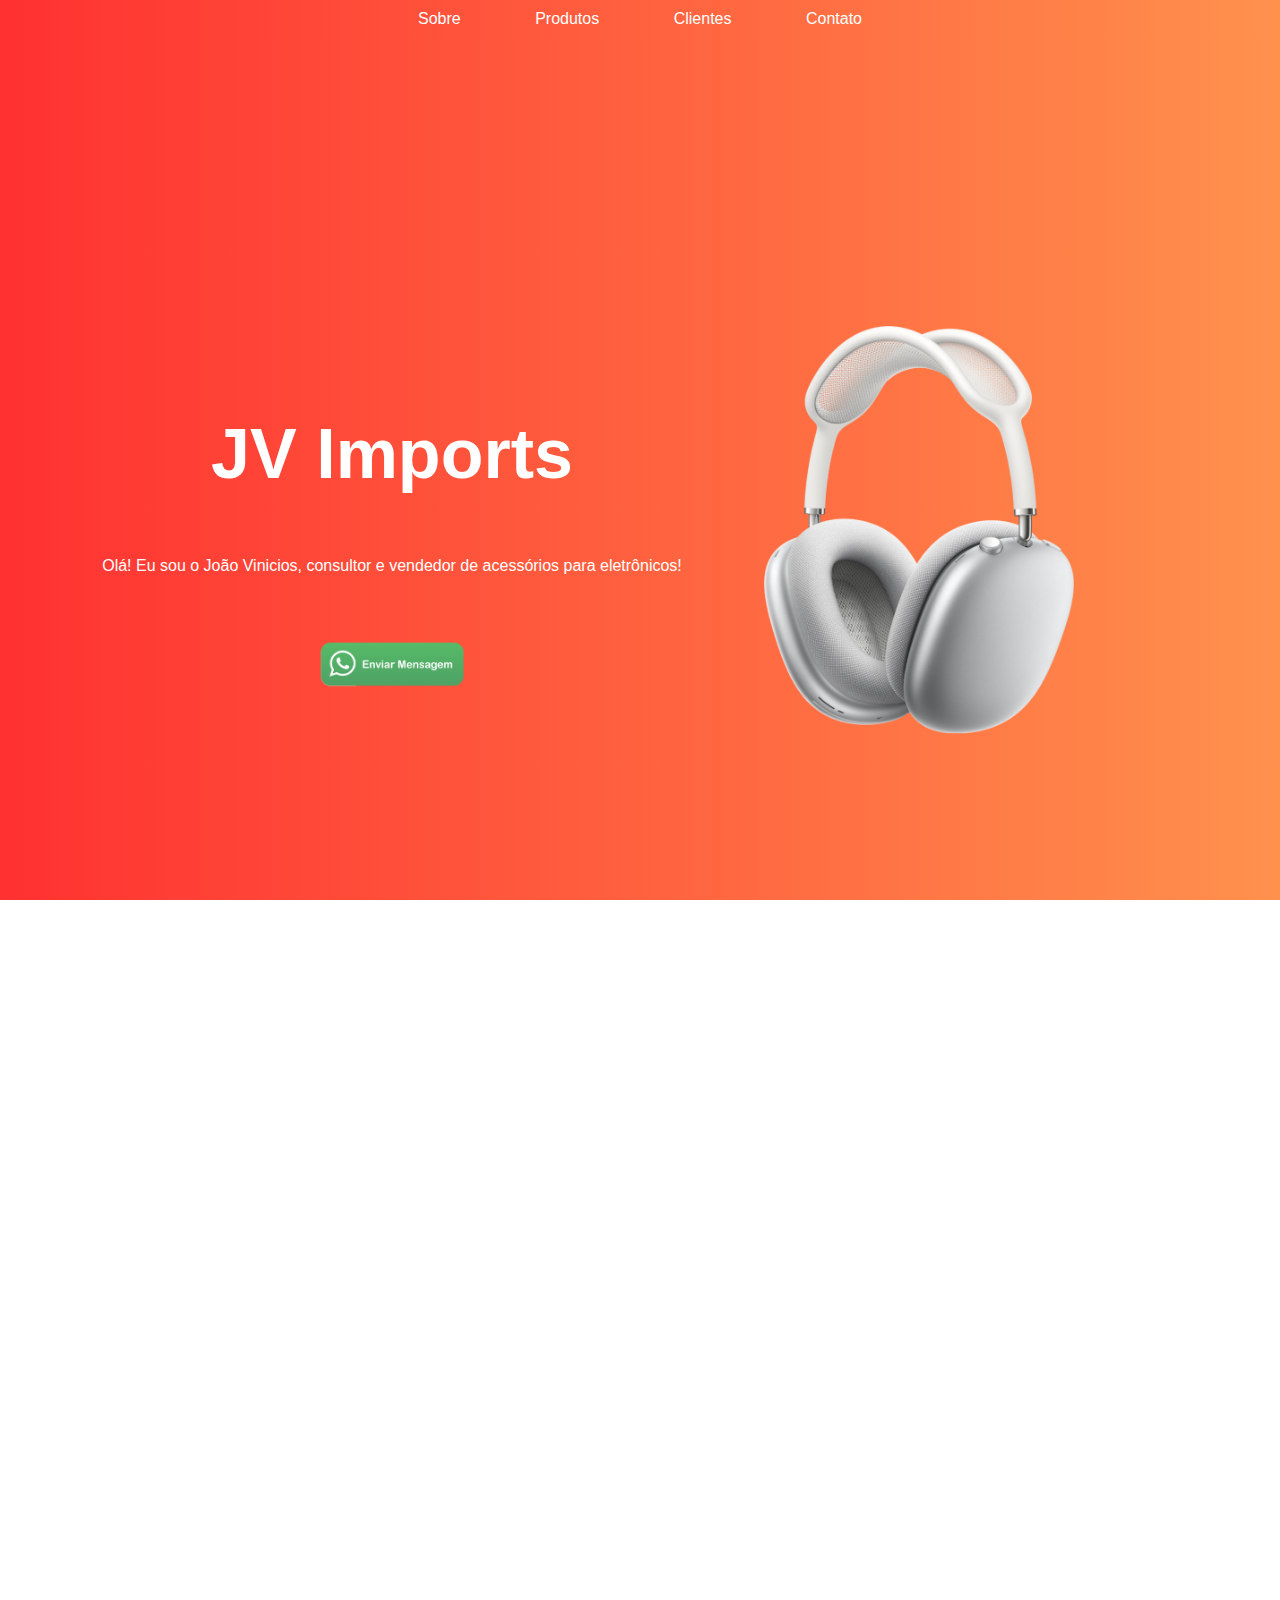
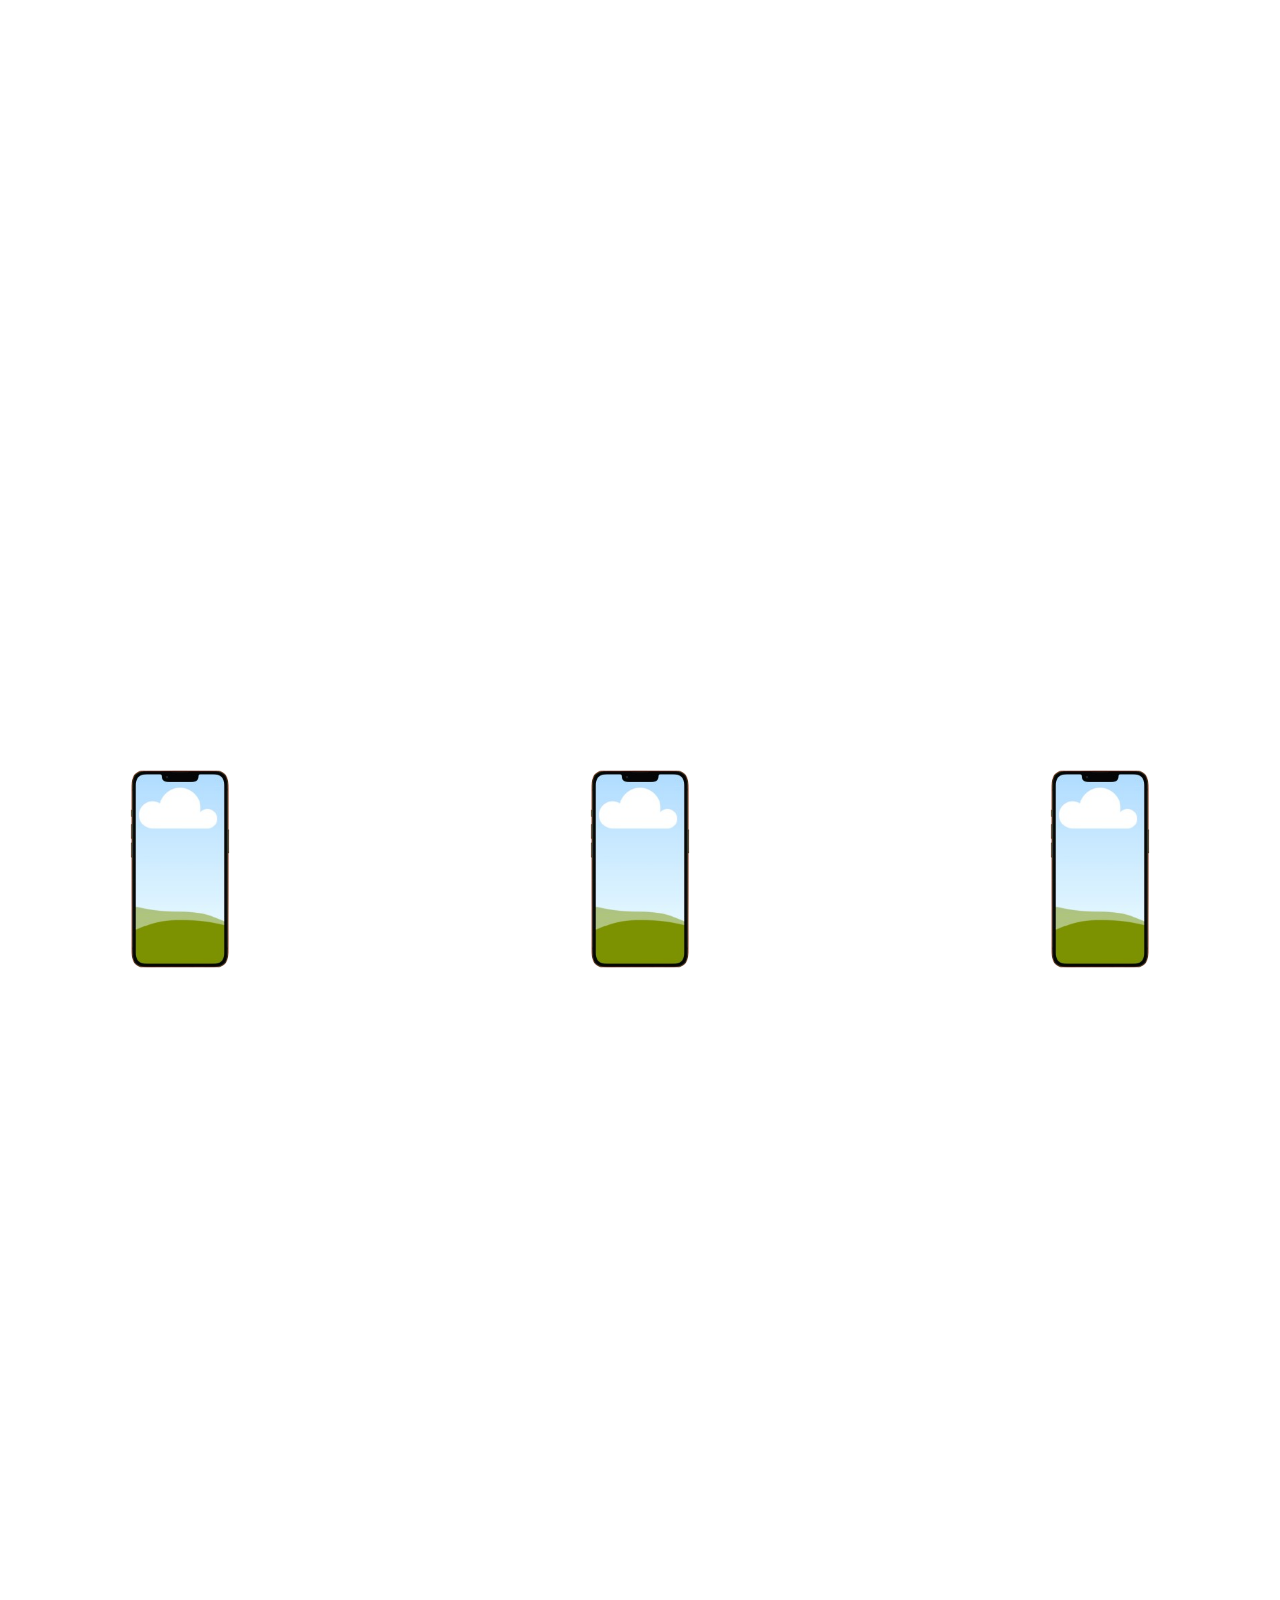
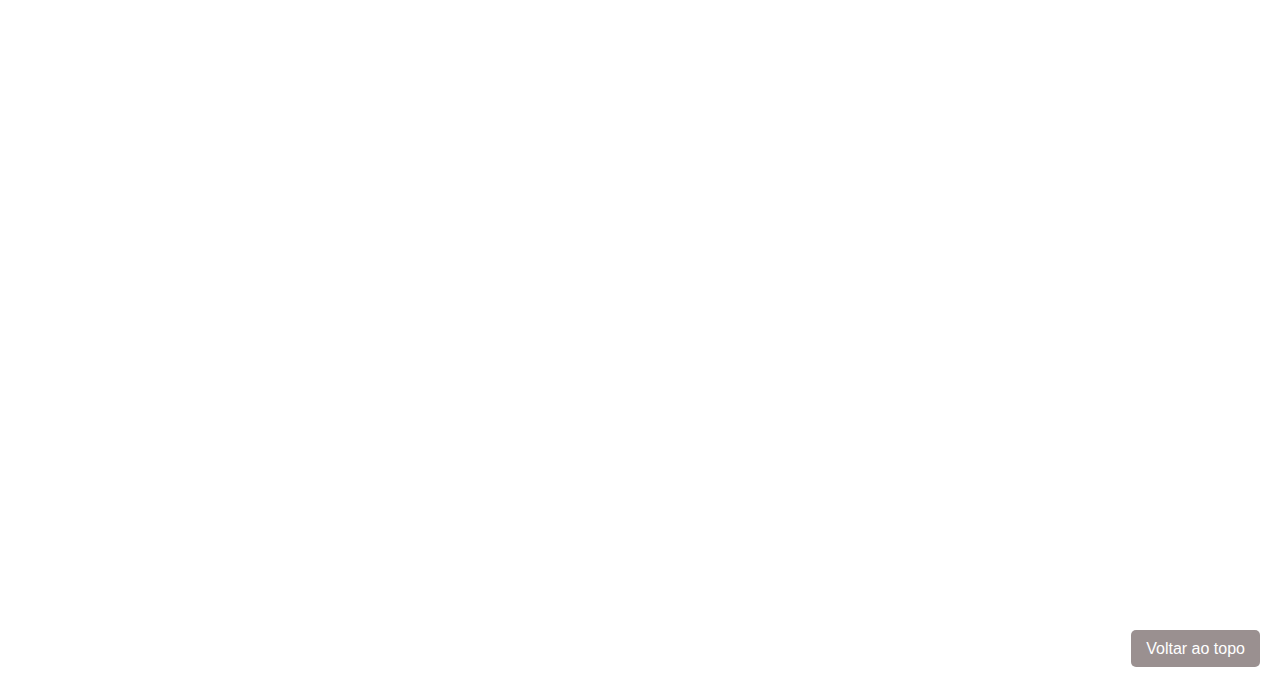
<file: index.html>
<!DOCTYPE html>
<html lang="pt-BR">

<head>
    <meta charset="UTF-8">
    <meta name="viewport" content="width=device-width, initial-scale=1.0">
    <title>JV Imports</title>
    <link rel="stylesheet" href="style.css">
</head>

<body>
    <div class="top-bar">
        <a href="#sobre">Sobre</a>
        <a href="#produtos">Produtos</a>
        <a href="#clientes">Clientes</a>
        <a href="#contato">Contato</a>
    </div>

    <div class="container">
        <div id="sobre" class="section">
            <div class="split-section-parent">
                <div class="left-content">
                    <h1>JV Imports</h1>
                    <p>Olá! Eu sou o João Vinicios, consultor e vendedor de acessórios para eletrônicos!</p>
                    <a href="https://wa.me/55319714925400?text=Olá%2C%20tenho%20uma%20dúvida!">
                        <img src="img/icon_3_botaowhatsapp.png" alt="Ícone inicial" class="icone">
                    </a>
                </div>
                <div class="right-content">
                    <img src="img/icon_2_headset.png" alt="Imagem fone" class="responsive-img">
                </div>
            </div>
        </div>

        <div id="produtos" class="section">
            <h2>Produtos</h2>
            <p>Oferecemos uma variedade de produtos para atender às suas necessidades. Desde soluções personalizadas de
                software até aplicativos móveis inovadores, estamos aqui para ajudar você a alcançar seus objetivos.</p>
            <div class="product-images">
                <img src="img/icon_4_sombra_quadrada.png" alt="Imagem moldura" class="responsive-img">
                <img src="img/icon_4_sombra_quadrada.png" alt="Imagem moldura" class="responsive-img">
                <img src="img/icon_4_sombra_quadrada.png" alt="Imagem moldura" class="responsive-img">
            </div>
        </div>

        <div id="clientes" class="section">
            <h2>Clientes</h2>
            <p>Depoimentos de clientes</p>
            <div class="clientes-image">
                <img src="img/icon_5_iphone_wpp.png" alt="Imagem clientes" class="responsive-img">
                <img src="img/icon_5_iphone_wpp.png" alt="Imagem clientes" class="responsive-img">
                <img src="img/icon_5_iphone_wpp.png" alt="Imagem clientes" class="responsive-img">
            </div>
        </div>

        <div id="contato" class="section">
            <h2>Contato</h2>
            <p>Entre em contato conosco para saber mais sobre nossos serviços e como podemos ajudar você. Email:
                contato@joaosilva.com | Telefone: (11) 1234-5678</p>
        </div>

        <div id="topo">
            <a href="#top">Voltar ao topo</a>
        </div>
    </div>
</body>

</html>
</file>
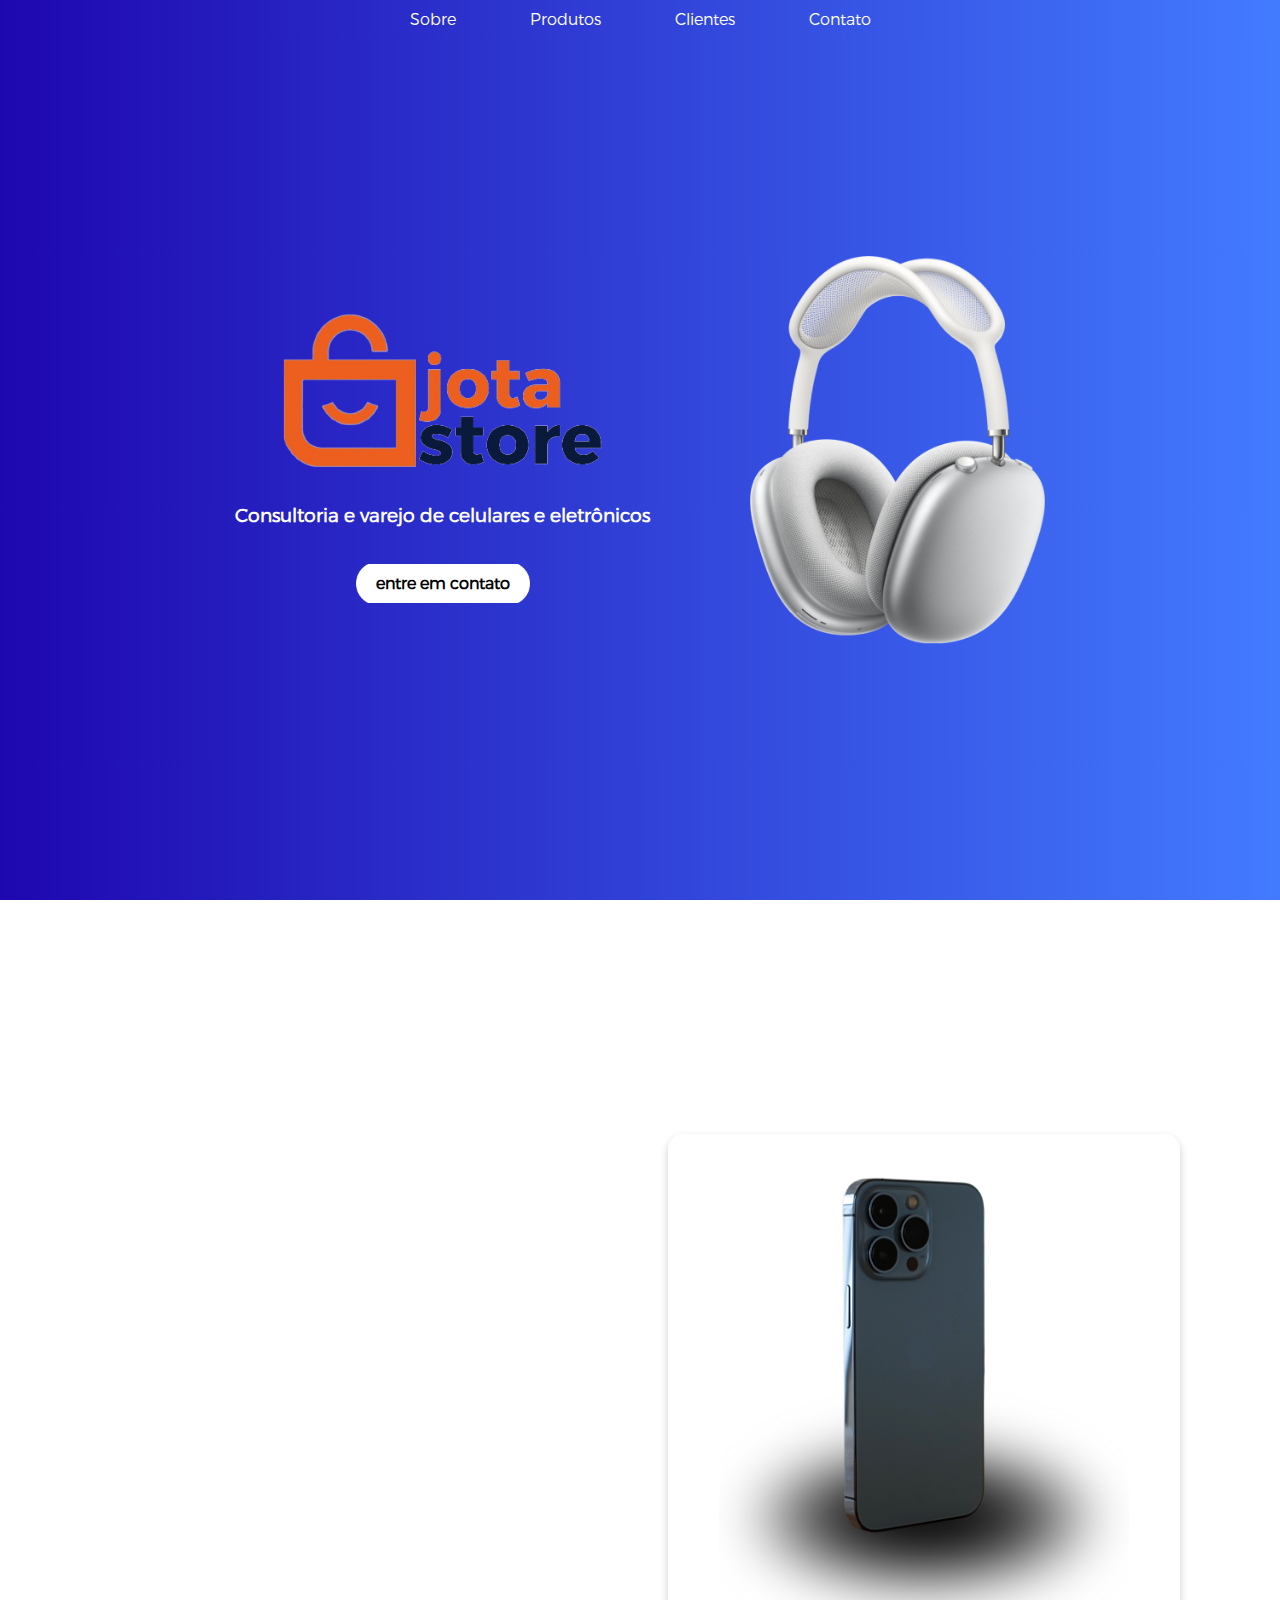
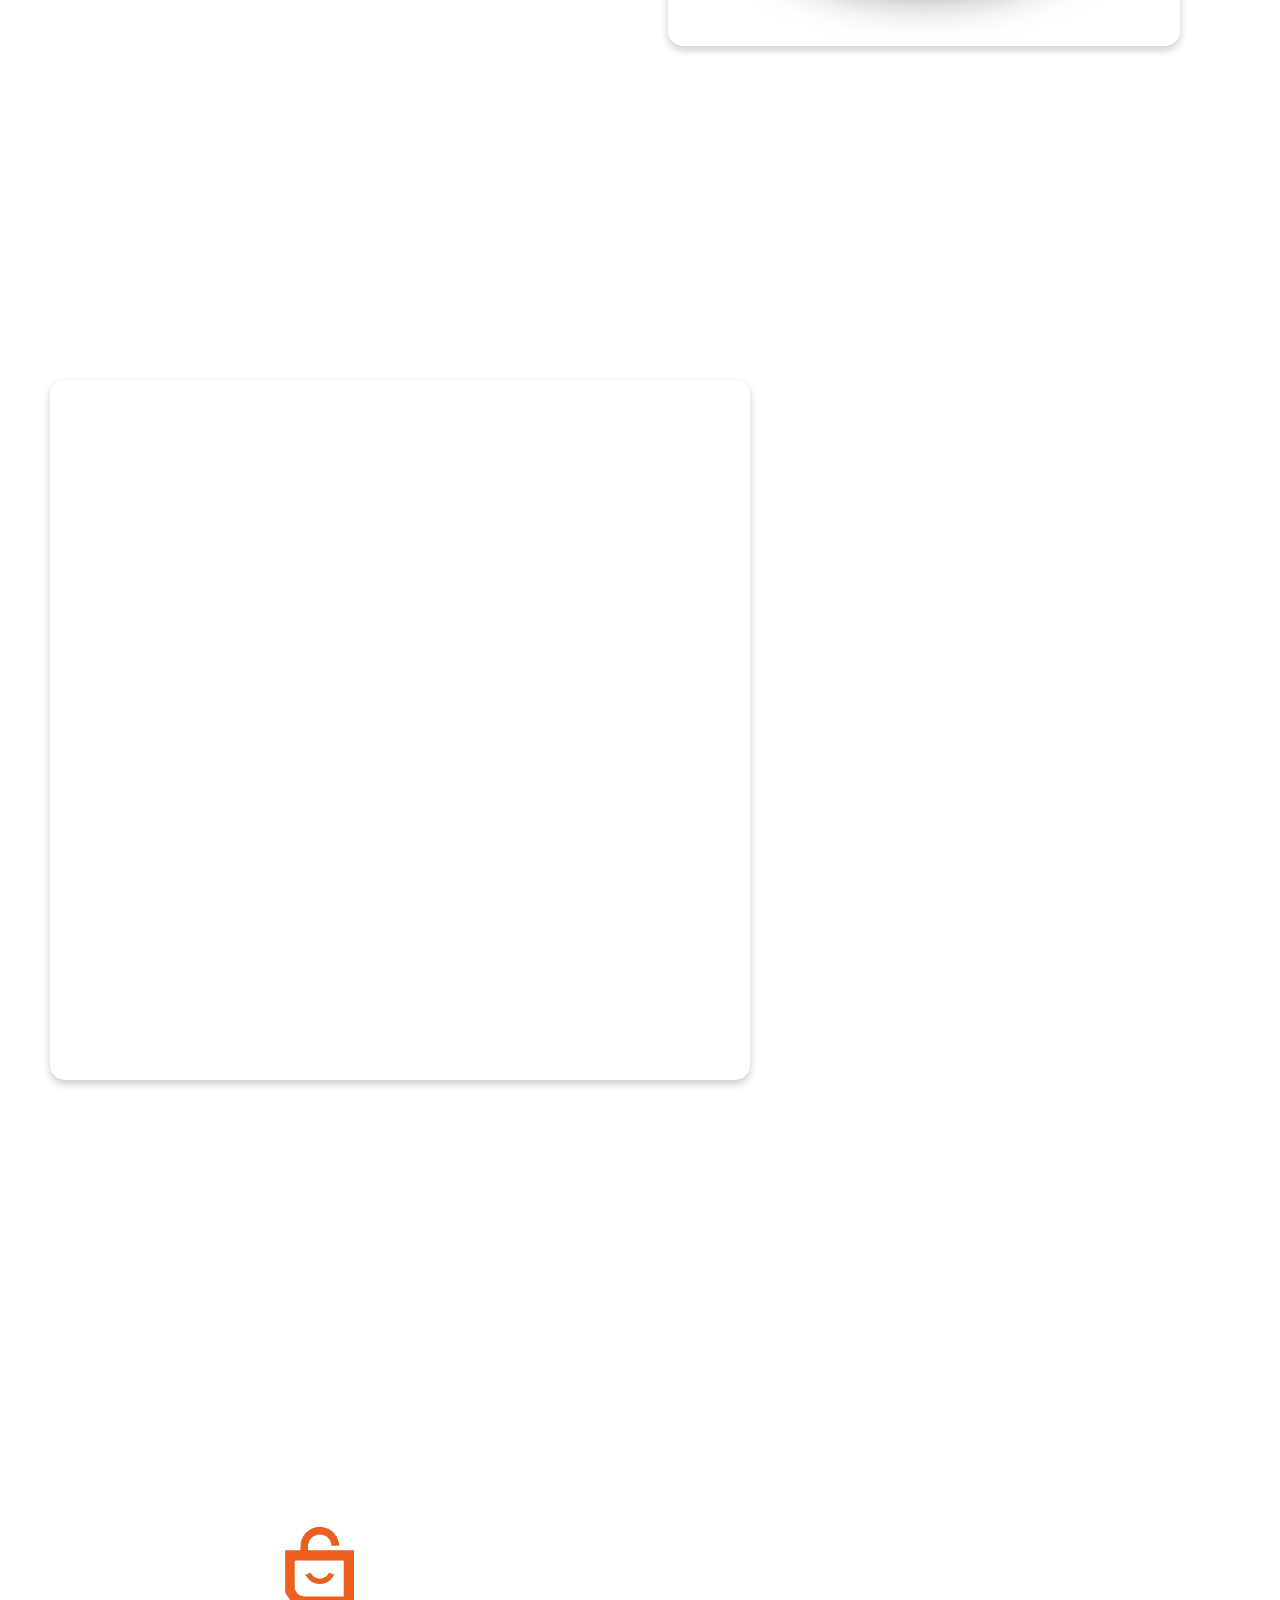
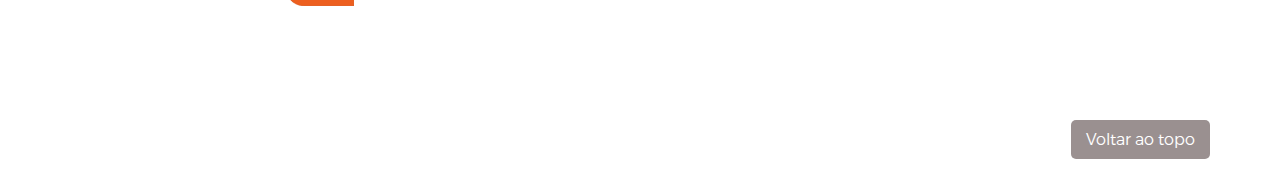
<file: src/index.html>
<!DOCTYPE html>
<html lang="pt-BR">

<head>
    <meta charset="UTF-8" />
    <meta name="viewport" content="width=device-width, initial-scale=1.0" />
    <title>Jota Store</title>
    <link rel="stylesheet" href="style.css" />
    <link rel="icon" href="img/icon_site.png" type="image/x-icon" />
</head>

<body>
    <div class="top-bar">
        <a href="#sobre">Sobre</a>
        <a href="#produtos">Produtos</a>
        <a href="#clientes">Clientes</a>
        <a href="#contato">Contato</a>
    </div>

    <div id="sobre" class="section">
        <div class="left-content">
            <img src="img/logo_jota_store.png" alt="Logotipo Jota Store" class="logo" />
            <h3 class="light-font">
                Consultoria e varejo de celulares e eletrônicos
            </h3>
            <a href="https://wa.me/55319714925400?text=Olá%2C%20tenho%20interesse%20nos%20produtos!"
                class="botao-contato">
                entre em contato
            </a>
        </div>
        <div class="right-content">
            <img src="img/home_headset.png" alt="Imagem fone" class="responsive-img" />
        </div>
    </div>
    <div id="produtos" class="section">
        <div class="text-product">
            <h2>Produtos</h2>
            <p>
                Oferecemos uma variedade de produtos para atender às suas
                necessidades. Todos com procedência, qualidade e garantia. Na Jota
                Store, você encontra desde celulares, capinhas, películas,
                smartwatches, fones de ouvido, caixas de som e muito mais! Produtos
                novos e seminovos com garantia de qualidade, prontos para proporcionar
                a melhor experiência para você.
            </p>
        </div>
        <div class="product-carousel">
            <div class="carousel-container">
                <div class="carousel-slide">
                    <img src="img/product_cellphone.png" alt="Imagem 1" />
                    <img src="img/product_smartwatch.png" alt="Imagem 2" />
                    <img src="img/product_headset.png" alt="Imagem 3" />
                    <img src="img/product_cable.png" alt="Imagem 4" />
                </div>
            </div>
            <a class="prev" onclick="plusSlides(-1)">&#10094;</a>
            <a class="next" onclick="plusSlides(1)">&#10095;</a>
        </div>
    </div>

    <div id="clientes" class="section column-reverse">
        <div class="clientes-carousel">
            <div class="carousel-container">
                <div class="carousel-slide">
                    <img src="img/cliente_4.jpg" alt="Imagem 1" />
                    <img src="img/cliente_1.jpg" alt="Imagem 2" />
                    <img src="img/cliente_2.jpg" alt="Imagem 3" />
                    <img src="img/cliente_3.jpg" alt="Imagem 4" />
                    <img src="img/cliente_5.jpg" alt="Imagem 5" />
                </div>
            </div>
            <a class="prev" onclick="plusSlidesClientes(-1)">&#10094;</a>
            <a class="next" onclick="plusSlidesClientes(1)">&#10095;</a>
        </div>
        <div class="text-product">
            <h2>Clientes</h2>
            <p>
                Na Jota Store, temos o privilégio de contar com a confiança e o apoio
                de nossos valiosos clientes. Cada mensagem de agradecimento e cada
                feedback positivo nos motiva a continuar oferecendo produtos de alta
                qualidade e um atendimento excepcional. Agradecemos de coração por
                fazer parte da nossa jornada e por escolher a Jota Store como sua loja
                de confiança. Continuaremos nos dedicando para superar suas
                expectativas e oferecer sempre o melhor.
            </p>
        </div>
    </div>

    <footer id="contato">
        <div class="contact-content">
            <h2>Entre em contato com a gente!</h2>
            <div class="contact-info">
                <h3 class="light-font">Somos de Itabira-MG</h3>
                <h3 class="light-font">Realizamos entregas a domicílio</h3>
            </div>
            <div class="social-media">
                <h3 class="light-font">Também estamos nas redes sociais!</h3>
                <div class="social-logos">
                    <a href="https://www.facebook.com/joao.viniciow?mibextid=LQQJ4d"><img src="img/icone_facebook.png"
                            alt="Facebook" class="icon" /></a>
                    <a href="https://www.instagram.com/joao.viniciow?igsh=MWRkMHo2MGUwMnZkOA=="><img
                            src="img/icone_instagram.png" alt="Instagram" class="icon" /></a>
                    <a href="https://wa.me/55319714925400?text=Olá%2C%20tenho%20interesse%20nos%20produtos!"><img
                            src="img/icone_whatsapp.png" alt="WhatsApp" class="icon" /></a>
                </div>
            </div>
            <div>
                <img src="img/icon_site.png" class="site-icon" />
            </div>
        </div>
        <div class="contact-map-placeholder">
            <iframe
                src="https://www.google.com/maps/embed?pb=!1m18!1m12!1m3!1d7513.29880426336!2d-43.22743015425888!3d-19.684957524738373!2m3!1f0!2f0!3f0!3m2!1i1024!2i768!4f13.1!3m3!1m2!1s0xa5a6dabb9e61b3%3A0x8c1c1b1d94caf5c2!2sBarreiro%2C%20Itabira%20-%20MG!5e0!3m2!1spt-PT!2sbr!4v1717459759014!5m2!1spt-PT!2sbr"
                style="border: 0" allowfullscreen="" loading="lazy"
                referrerpolicy="no-referrer-when-downgrade"></iframe>
        </div>
    </footer>

    <div id="topo">
        <a href="#top">Voltar ao topo</a>
    </div>

    <script src="script.js"></script>
</body>

</html>
</file>
<file: style.css>
body {
    font-family: Arial, sans-serif;
    margin: 0;
    padding: 0;
    box-sizing: border-box;
    color: white;
    background: linear-gradient(90deg, #ff3131, #ff914d);
    background-attachment: fixed;
}

.top-bar {
    position: fixed;
    top: 0;
    width: 100%;
    background: linear-gradient(90deg, #ff3131, #ff914d);
    color: white;
    text-align: center;
    padding: 10px 0;
    z-index: 1000;
}

.top-bar a {
    color: white;
    margin: 0 35px;
    text-decoration: none;
}

.top-bar a:hover {
    color: #9a9090;
}

#left-content,
h1 {
    font-size: 70px;
}

.right-content {
    animation: swingImage 6s ease-in-out 2;
    animation-fill-mode: forwards;
}

@keyframes swingImage {
    0% {
        transform: rotate(0deg);
    }

    25% {
        transform: rotate(15deg);
    }

    50% {
        transform: rotate(0deg);
    }

    75% {
        transform: rotate(-15deg);
    }

    100% {
        transform: rotate(0deg);
    }
}

.container {
    margin-top: 60px;
    padding: 0;
}

.section {
    min-height: 100vh;
    display: flex;
    flex-direction: column;
    justify-content: center;
    align-items: center;
    text-align: center;
    padding: 20px;
}

.split-section-parent {
    display: flex;
    width: 100%;
    align-items: center;
}

.split-section {
    display: flex;
    justify-content: space-between;
    align-items: center;
    width: 100%;
    text-align: left;
}

.left-content {
    width: 60%;
}

.right-content {
    width: 25%;
}

.left-content {
    display: flex;
    flex-direction: column;
    justify-content: center;
    align-items: center;
    text-align: center;
}

.right-content {
    display: flex;
    justify-content: center;
    align-items: center;
    width: 25%;
}

.left-content img {
    width: 150px;
    height: auto;
}

.right-content img {
    width: 100%;
    height: auto;
}

#topo {
    display: block;
    text-align: right;
    margin-top: 20px;
    margin-bottom: 20px;
}

#topo a {
    color: white;
    background-color: #9a9090;
    padding: 10px 15px;
    text-decoration: none;
    border-radius: 5px;
    margin: 20px;
}

.icone {
    width: 100px;
    margin-top: 3rem;
    transition: box-shadow 0.3s ease, transform 0.3s ease;
}

.icone:hover {
    box-shadow: 0 4px 8px rgba(0, 0, 0, 0.3);
    transform: scale(1.05);
}

.product-images {
    display: flex;
    justify-content: center;
    gap: 20px;
}

.product-images img {
    width: 250px;
    height: auto;
}

.clientes-image {
    display: flex;
    justify-content: center;
    align-items: center;
    gap: 10px;
}

.clientes-image img {
    width: 450px;
    height: auto;
}

@media (max-width: 600px) {
    .top-bar a {
        display: block;
        margin: 10px 0;
    }

    .split-section {
        flex-direction: column;
        height: auto;
    }

    .left-content,
    .right-content {
        width: 100%;
        text-align: center;
    }

    .left-content img,
    .right-content img {
        width: 80%;
        height: auto;
    }

    .icone {
        width: 100px;
        height: auto;
        margin-top: 20px;
    }

    .product-images {
        flex-direction: column;
        gap: 10px;
    }

    .clientes-image {
        flex-direction: column;
        gap: 10px;
    }
}
</file>
<file: src/style.css>
@font-face {
    font-family: 'Montserrat';
    src: url('fonts/Montserrat-Arabic Regular 400.otf') format('opentype');
    font-weight: 400;
    font-style: normal;
}

@font-face {
    font-family: 'MontserratLight';
    src: url('fonts/Montserrat-Arabic Light 300.otf') format('opentype');
    font-weight: 300;
    font-style: normal;
}

* {
    scroll-behavior: smooth;
}

::-webkit-scrollbar {
    width: 8px;
}

::-webkit-scrollbar-thumb {
    background-color: #888;
    border-radius: 6px;
}

::-webkit-scrollbar-thumb:hover {
    background-color: #555;
}

::-webkit-scrollbar-track {
    background: #7777;
    border-radius: 10px;
}

::-webkit-scrollbar-track:hover {
    background: transparent;
}

body {
    font-family: 'MontserratLight', sans-serif;
    box-sizing: border-box;
    color: white;
    background: linear-gradient(90deg, #1E07AF, #437BFF);
    background-attachment: fixed;
    overflow-x: hidden;
    max-width: 1700px;
    margin: 0 auto;
    padding: 0 50px;
    display: flex;
    flex-direction: column;
    gap: 40px;

    @media (max-width: 800px) {
        padding-top: 200px;
    }

}

.top-bar {
    position: fixed;
    top: 0;
    width: 100%;
    background: linear-gradient(90deg, #1E07AF, #437BFF);
    color: white;
    text-align: center;
    padding: 10px 0;
    z-index: 1000;
    left: 0;
}

.top-bar a {
    color: white;
    margin: 0 35px;
    text-decoration: none;
}

.top-bar a:hover {
    color: #9a9090;
}

h1,
h2,
h3 {
    font-family: 'Montserrat', sans-serif;
}

#left-content,
h1 {
    font-size: 70px;
}

.right-content {
    animation: swingImage 6s linear infinite;
    animation-fill-mode: forwards;
}

@keyframes swingImage {
    0% {
        transform: rotate(0deg);
    }

    25% {
        transform: rotate(3deg);
    }

    50% {
        transform: rotate(6deg);
    }

    75% {
        transform: rotate(3deg);
    }

    100% {
        transform: rotate(0deg);
    }
}

.section {
    display: flex;
    width: 100%;
    align-items: center;
    height: 100vh;
    justify-content: center;
    column-gap: 100px;

    @media(max-width: 800px) {
        flex-direction: column-reverse;
        justify-content: center;
        gap: 40px;
        height: auto;
    }
}

footer {
    display: flex;
    width: 100%;
    align-items: center;
    height: auto;
    justify-content: center;
    column-gap: 100px;

    @media(max-width: 800px) {
        flex-direction: column-reverse;
        justify-content: center;
        gap: 40px;
        height: auto;
    }
}

.text-product {
    text-align: left;
    flex: 1.5;
    padding-right: 20px;
    font-size: 20px;
}

.product-images {
    flex: 1;
    text-align: center;
}

.split-section {
    display: flex;
    justify-content: space-between;
    align-items: center;
    width: 100%;
    text-align: left;
}

.left-content {
    width: auto;
    display: flex;
    flex-direction: column;
    justify-content: center;
    align-items: center;
    text-align: center;
    padding: 0;
}

.right-content {
    width: 25%;
    display: flex;
    justify-content: center;
    align-items: center;
}

.left-content img {
    width: 150px;
    height: auto;
    margin-bottom: 0;
}

.right-content img {
    width: 100%;
    height: auto;

    @media(max-width: 800px) {
        width: 40vw;
    }
}

.logo-container {
    display: flex;
    justify-content: center;
}

.logo {
    width: 400px !important;
    max-width: 100%;
    height: auto;
    margin-bottom: 0;
}

.left-content h3 {
    margin-top: 10px;
    margin-bottom: 0;
    padding: 0;
}

#topo {
    display: block;
    text-align: right;
    margin-top: 20px;
    margin-bottom: 20px;
}

#topo a {
    color: white;
    background-color: #9a9090;
    padding: 10px 15px;
    text-decoration: none;
    border-radius: 5px;
    margin: 20px;
}

.icone {
    width: 100px;
    margin-top: 3rem;
    transition: box-shadow 0.3s ease, transform 0.3s ease;
}

.icone:hover {
    box-shadow: 0 4px 8px rgba(0, 0, 0, 0.3);
    transform: scale(1.05);
}

.product-images {
    display: flex;
    justify-content: center;
    gap: 20px;
}

.product-images img {
    width: 480px;
    height: auto;
}

.clientes-image {
    display: flex;
    justify-content: center;
    align-items: center;
    gap: 10px;
}

.clientes-image img {
    width: 100%;
    height: auto;
}

.botao-contato {
    margin-top: 37px;
    display: inline-block;
    padding: 10px 20px;
    font-size: 16px;
    font-weight: bold;
    color: black;
    text-align: center;
    text-decoration: none;
    background-image: url('img/home_screen_button.png');
    background-size: cover;
    background-position: center;
    border: none;
    border-radius: 5px;
    cursor: pointer;
    position: relative;
    transition: background-color 0.3s ease;
    z-index: 1;
}

.botao-contato:hover {
    background-color: rgba(0, 0, 0, 0.1);
}

#contato .contact-container {
    display: flex;
    justify-content: center;
    align-items: center;
    width: 100%;
    max-width: 1200px;
}

#contato .contact-content {
    flex: 1;
    text-align: center;
}

#contato .contact-map-placeholder {
    flex: 1;
    display: flex;
    justify-content: center;
    align-items: center;
}

.contact-map-placeholder iframe {
    width: 100%;
    height: 450px;

    @media(max-width: 800px) {
        width: 100%;
        height: 300px;
    }
}

#contato .contact-map {
    width: 100%;
    height: 100%;
    max-width: 500px;
    max-height: 400px;
    border-radius: 15px;
    border: none;
}

#contato h2,
#contato h3 {
    margin: 0 0 10px 0;
}

#contato .social-media a {
    margin: 0 10px;
}

.social-logos {
    display: flex;
    align-items: center;
    gap: 10px;
    justify-content: center;
}

.clientes-section .clientes-carousel img {
    width: 100%;
    height: auto;
    border-radius: 15px;
    box-shadow: 0 4px 8px rgba(0, 0, 0, 0.2);
}

.site-icon {
    width: 100px;
    height: auto;
    margin-top: 60px;
}

.icon {
    width: 50px;
    height: auto;
    transition: box-shadow 0.3s ease, transform 0.3s ease;
}

.icon:hover {
    box-shadow: 0 4px 8px rgba(0, 0, 0, 0.3);
    transform: scale(1.05);
}

.light-font {
    font-family: 'MontserratLight', sans-serif;
}

@media (max-width: 600px) {
    .top-bar a {
        display: block;
        margin: 10px 0;
    }

    #contato .contact-container {
        flex-direction: column;
        align-items: flex-start;
    }

    #contato .contact-content {
        width: 100%;
        text-align: center;
    }

    #contato .contact-map-placeholder {
        width: 100%;
        display: flex;
        justify-content: center;
        align-items: center;
        margin-top: 20px;
    }

    #contato .contact-map {
        max-width: 100%;
        height: auto;
        border-radius: 15px;
    }

    .clientes-section {
        flex-direction: column;
        align-items: flex-start;
    }

    .clientes-section .text-client {
        padding-left: 0;
        margin-top: 20px;
    }
}

.product-carousel {
    position: relative;
    width: 40vw;
    margin: auto;
    margin-right: 50px;
    border-radius: 15px;
    box-shadow: 0 4px 8px rgba(0, 0, 0, 0.2);

    @media(max-width: 800px) {
        width: 80vw;
    }
}

.clientes-carousel {
    position: relative;
    width: 700px;
    height: 700px;
    border-radius: 15px;
    overflow: hidden;
    box-shadow: 0 4px 8px rgba(0, 0, 0, 0.2);
    margin: auto;

    @media(max-width: 800px) {
        width: 80vw;
        height: 80vw;
    }
}

.carousel-container {
    display: flex;
}

.carousel-slide {
    display: flex;
    transition: transform 0.5s ease-in-out;
}

.carousel-slide img {
    width: 100%;
    height: auto;
    border-radius: 15px;
}

.prev,
.next {
    cursor: pointer;
    position: absolute;
    top: 50%;
    width: auto;
    padding: 16px;
    margin-top: -22px;
    color: white;
    font-weight: bold;
    font-size: 18px;
    transition: 0.6s ease;
    border-radius: 3px;
    user-select: none;
}

.prev {
    left: 0;
}

.next {
    right: 0;
}

.prev:hover,
.next:hover {
    background-color: rgba(0, 0, 0, 0.8);
}

#clientes p {
    margin-bottom: 10px;
}

.column-reverse {
    @media(max-width: 800px) {
        flex-direction: column !important;
    }
}

.clientes-carousel .carousel-container {
    display: flex;
}

.clientes-carousel .carousel-slide {
    display: flex;
    transition: transform 0.5s ease-in-out;
}

.clientes-carousel .carousel-slide img {
    width: 100%;
    height: auto;
    border-radius: 15px;
}

.clientes-carousel .prev,
.clientes-carousel .next {
    cursor: pointer;
    position: absolute;
    top: 50%;
    width: auto;
    padding: 16px;
    margin-top: -22px;
    color: white;
    font-weight: bold;
    font-size: 18px;
    transition: 0.6s ease;
    border-radius: 3px;
    user-select: none;
}

.clientes-carousel .prev {
    left: 0;
}

.clientes-carousel .next {
    right: 0;
}

.clientes-carousel .prev:hover,
.clientes-carousel .next:hover {
    background-color: rgba(0, 0, 0, 0.8);
}
</file>
